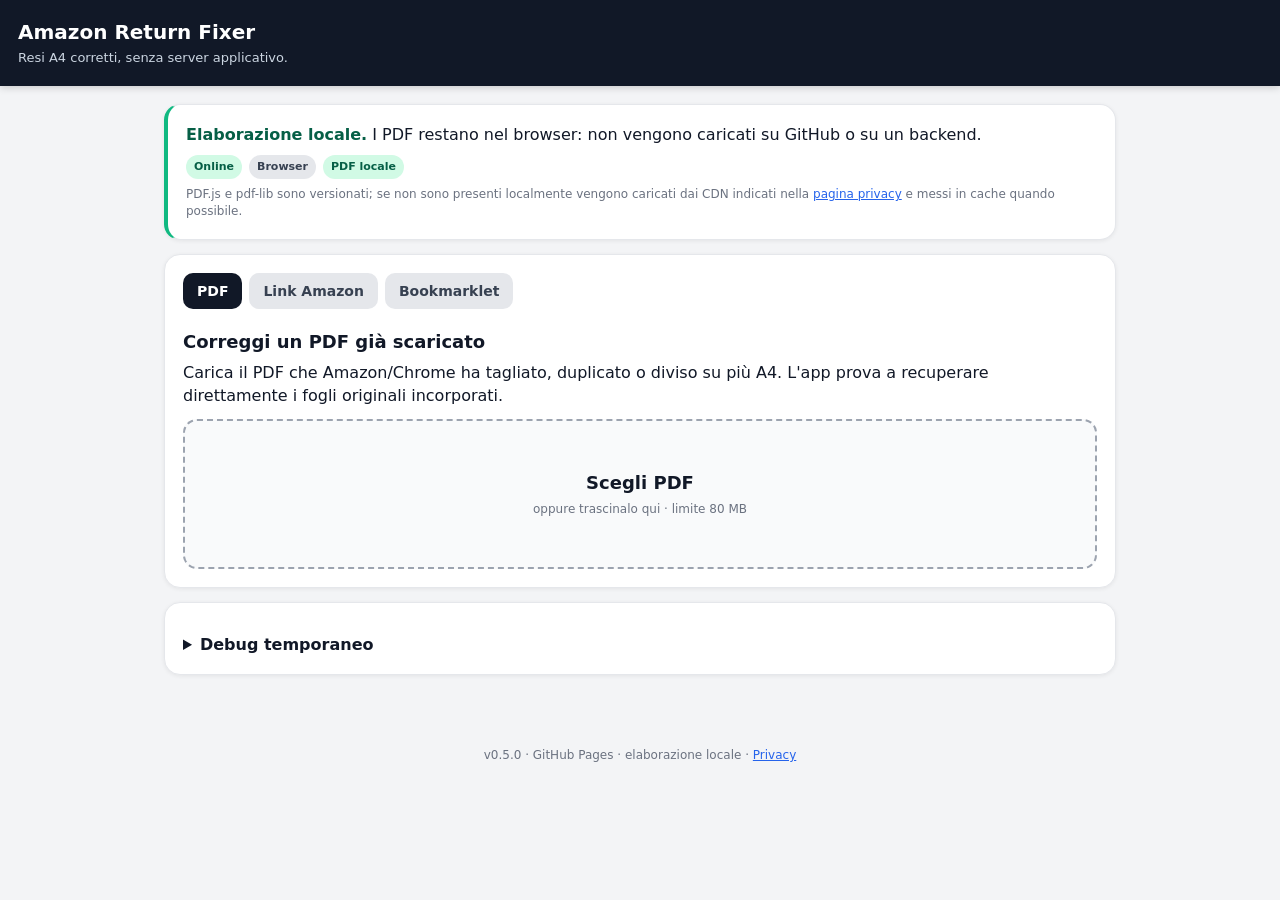
<file: index.html>
<!doctype html>
<html lang="it">
<head>
  <meta charset="utf-8">
  <meta name="viewport" content="width=device-width,initial-scale=1,viewport-fit=cover">
  <meta name="theme-color" content="#111827">
  <meta name="description" content="Corregge localmente le etichette di reso Amazon impaginate male e le prepara per A4.">
  <meta name="robots" content="noindex,nofollow,noarchive,nosnippet,noimageindex">
  <meta name="referrer" content="no-referrer">
  <link rel="manifest" href="./manifest.webmanifest">
  <link rel="icon" href="./icon.svg" type="image/svg+xml">
  <link rel="apple-touch-icon" href="./icon-192.png">
  <link rel="stylesheet" href="./styles.css">
  <title>Amazon Return Fixer</title>
</head>
<body>
  <header class="topbar">
    <div>
      <h1>Amazon Return Fixer</h1>
      <p>Resi A4 corretti, senza server applicativo.</p>
    </div>
    <button id="installBtn" class="secondary hidden" type="button">Installa app</button>
  </header>

  <div id="updateBar" class="updatebar hidden">
    <span>È disponibile una versione più recente dell'app.</span>
    <button id="updateBtn" type="button">Aggiorna ora</button>
  </div>

  <main>
    <section class="privacy card">
      <div><strong>Elaborazione locale.</strong> I PDF restano nel browser: non vengono caricati su GitHub o su un backend.</div>
      <div class="status-row">
        <span id="networkState" class="status-pill neutral">…</span>
        <span id="installState" class="status-pill neutral">…</span>
        <span class="status-pill ok">PDF locale</span>
      </div>
      <span class="small">PDF.js e pdf-lib sono versionati; se non sono presenti localmente vengono caricati dai CDN indicati nella <a href="./privacy.html">pagina privacy</a> e messi in cache quando possibile.</span>
    </section>

    <section class="card">
      <div class="tabs" role="tablist" aria-label="Modalità">
        <button class="tab active" data-tab="pdf" type="button">PDF</button>
        <button class="tab" data-tab="link" type="button">Link Amazon</button>
        <button class="tab" data-tab="bookmarklet" type="button">Bookmarklet</button>
      </div>

      <div id="tab-pdf" class="tabpane active">
        <h2>Correggi un PDF già scaricato</h2>
        <p>Carica il PDF che Amazon/Chrome ha tagliato, duplicato o diviso su più A4. L'app prova a recuperare direttamente i fogli originali incorporati.</p>
        <label id="dropZone" class="dropzone">
          <input id="pdfInput" type="file" accept="application/pdf,.pdf" hidden>
          <span class="drop-title">Scegli PDF</span>
          <span class="small">oppure trascinalo qui · limite 80 MB</span>
        </label>
      </div>

      <div id="tab-link" class="tabpane">
        <h2>Parti dal link Amazon</h2>
        <p>Incolla anche il lungo link <code>/gp/r.html?…</code>. L'app estrae sul dispositivo il vero URL dell'etichetta. Non invia token a Return Fixer.</p>
        <div class="row-stack">
          <textarea id="amazonLink" rows="4" autocomplete="off" autocapitalize="off" spellcheck="false" placeholder="https://www.amazon.it/gp/r.html?... oppure https://www.amazon.it/spr/returns/label/..."></textarea>
          <button id="prepareLinkBtn" type="button">Prepara etichetta Amazon</button>
        </div>
        <div id="linkResult" class="link-result hidden">
          <p><strong>1.</strong> Apri la pagina Amazon con il browser in cui sei già autenticato.</p>
          <div class="result-actions">
            <a id="openAmazonBtn" class="button" target="_blank" rel="noopener">Apri Amazon</a>
            <button id="copyTargetBtn" class="secondary" type="button">Copia link estratto</button>
          </div>
          <p><strong>2.</strong> Nella pagina <em>Centro resi</em> esegui <strong>🖨 Reso Amazon A4</strong>. Il bookmarklet ora ha anche un suo debug copiabile direttamente da Amazon.</p>
          <button id="copyBookmarkletBtnLink" class="secondary" type="button">Copia bookmarklet</button>
        </div>
      </div>

      <div id="tab-bookmarklet" class="tabpane">
        <h2>Stampa direttamente dalla pagina Amazon</h2>
        <p>È il percorso migliore quando hai ancora il link: il bookmarklet recupera le immagini A4 originali prima che la stampa HTML di Amazon le spezzi.</p>
        <div class="bookmark-box">
          <a id="bookmarkletAnchor" class="button" href="#">🖨 Reso Amazon A4</a>
          <button id="copyBookmarkletBtn" class="secondary" type="button">Copia bookmarklet</button>
        </div>
        <div class="small">Dimensione bookmarklet: <span id="bookmarkletChars">…</span>. È autonomo: non richiama Return Fixer mentre gira su Amazon.</div>
        <details>
          <summary>Android Chrome: installazione del bookmarklet</summary>
          <ol>
            <li>Premi <strong>Copia bookmarklet</strong>.</li>
            <li>Crea un preferito qualsiasi e chiamalo <strong>Reso Amazon A4</strong>.</li>
            <li>Modifica quel preferito e sostituisci il suo indirizzo con il testo copiato, che inizia con <code>javascript:</code>.</li>
            <li>Apri la pagina <strong>Centro resi</strong> di Amazon.</li>
            <li>Nella barra indirizzi digita <strong>Reso Amazon A4</strong> e tocca il preferito tra i suggerimenti.</li>
          </ol>
        </details>
        <details>
          <summary>Desktop Chrome/Edge</summary>
          <p>Puoi trascinare il pulsante <strong>🖨 Reso Amazon A4</strong> nella barra dei preferiti. Poi apri Amazon e premi il preferito.</p>
        </details>
      </div>
    </section>

    <section id="progressWrap" class="card progress-card hidden" aria-live="polite">
      <div id="progressText" class="progress-text">Analisi…</div>
      <div class="progress-track"><div id="progressBar" class="progress-bar"></div></div>
    </section>

    <section id="analysisSection" class="card hidden">
      <div class="section-head">
        <div>
          <h2 id="analysisTitle">Contenuto trovato</h2>
          <p id="analysisSummary"></p>
        </div>
        <div class="quick-actions">
          <button id="selectRecommended" class="secondary" type="button">Consigliati</button>
          <button id="selectLabels" class="secondary" type="button">Solo etichette</button>
          <button id="selectAll" class="secondary" type="button">Tutto</button>
        </div>
      </div>
      <div id="componentList" class="components"></div>
      <div class="exportbar">
        <label>Margine A4
          <select id="marginSelect">
            <option value="3">3 mm</option>
            <option value="5" selected>5 mm</option>
            <option value="7">7 mm</option>
            <option value="10">10 mm</option>
          </select>
        </label>
        <button id="generateBtn" type="button">Crea PDF A4 corretto</button>
      </div>
    </section>

    <section id="resultSection" class="card hidden">
      <h2>PDF pronto</h2>
      <p id="resultSummary"></p>
      <div class="result-actions">
        <button id="openPdfBtn" type="button">Apri PDF / Stampa</button>
        <button id="downloadPdfBtn" class="secondary" type="button">Scarica PDF</button>
        <button id="sharePdfBtn" class="secondary hidden" type="button">Condividi</button>
      </div>
    </section>

    <section class="card debug-card">
      <details id="debugDetails">
        <summary>Debug temporaneo</summary>
        <p class="small">Non include il contenuto del PDF né i valori dei token Amazon. Il bookmarklet ha anche un debug separato dentro la pagina Amazon.</p>
        <div class="debug-actions">
          <button id="copyDebugBtn" class="secondary" type="button">Copia debug</button>
          <button id="clearDebugBtn" class="secondary" type="button">Azzera debug</button>
        </div>
        <pre id="debugOutput"></pre>
      </details>
    </section>
  </main>

  <footer class="app-footer"><span>v0.5.0 · GitHub Pages · elaborazione locale</span> · <a href="./privacy.html">Privacy</a></footer>
  <div id="toast" class="toast hidden" role="status" aria-live="polite"></div>
  <script type="module" src="./app.js"></script>
</body>
</html>
</file>
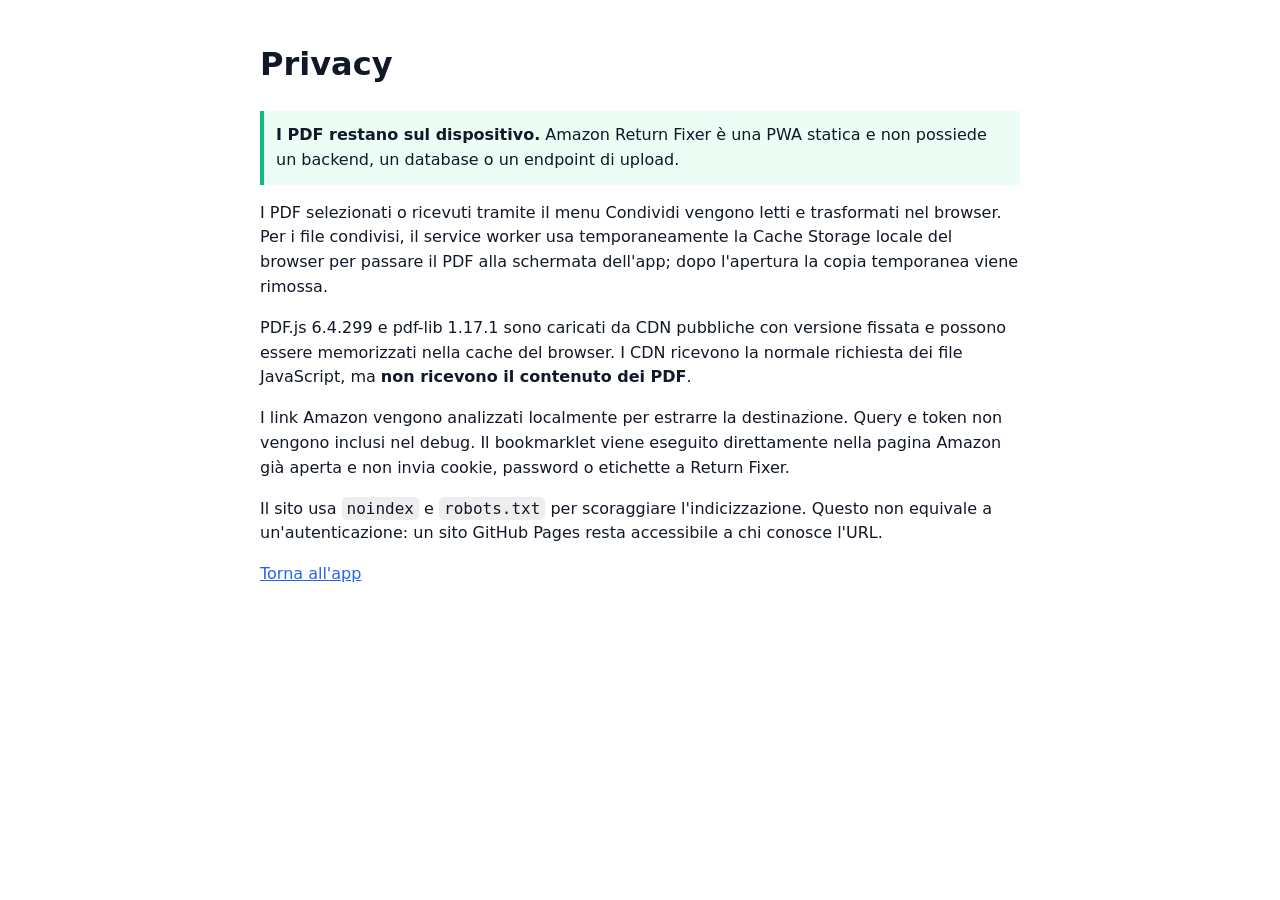
<file: privacy.html>
<!doctype html>
<html lang="it"><head><meta charset="utf-8"><meta name="viewport" content="width=device-width,initial-scale=1"><meta name="robots" content="noindex,nofollow,noarchive"><meta name="referrer" content="no-referrer"><title>Privacy — Amazon Return Fixer</title><style>body{font:16px system-ui;max-width:760px;margin:40px auto;padding:0 18px;line-height:1.55;color:#111827}code{background:#eee;padding:2px 5px;border-radius:5px}a{color:#2563eb}.note{background:#ecfdf5;border-left:4px solid #10b981;padding:12px}</style></head><body>
<h1>Privacy</h1>
<p class="note"><strong>I PDF restano sul dispositivo.</strong> Amazon Return Fixer è una PWA statica e non possiede un backend, un database o un endpoint di upload.</p>
<p>I PDF selezionati o ricevuti tramite il menu Condividi vengono letti e trasformati nel browser. Per i file condivisi, il service worker usa temporaneamente la Cache Storage locale del browser per passare il PDF alla schermata dell'app; dopo l'apertura la copia temporanea viene rimossa.</p>
<p>PDF.js 6.4.299 e pdf-lib 1.17.1 sono caricati da CDN pubbliche con versione fissata e possono essere memorizzati nella cache del browser. I CDN ricevono la normale richiesta dei file JavaScript, ma <strong>non ricevono il contenuto dei PDF</strong>.</p>
<p>I link Amazon vengono analizzati localmente per estrarre la destinazione. Query e token non vengono inclusi nel debug. Il bookmarklet viene eseguito direttamente nella pagina Amazon già aperta e non invia cookie, password o etichette a Return Fixer.</p>
<p>Il sito usa <code>noindex</code> e <code>robots.txt</code> per scoraggiare l'indicizzazione. Questo non equivale a un'autenticazione: un sito GitHub Pages resta accessibile a chi conosce l'URL.</p>
<p><a href="./">Torna all'app</a></p>
</body></html>
</file>
<file: styles.css>
:root{font-family:Inter,system-ui,-apple-system,BlinkMacSystemFont,"Segoe UI",sans-serif;color:#111827;background:#f3f4f6;line-height:1.45}*{box-sizing:border-box}body{margin:0}.topbar{background:#111827;color:#fff;padding:18px max(18px,env(safe-area-inset-left));display:flex;align-items:center;justify-content:space-between;gap:16px;position:sticky;top:0;z-index:10;box-shadow:0 1px 8px #0003}.topbar h1{font-size:20px;margin:0}.topbar p{margin:2px 0 0;color:#cbd5e1;font-size:13px}main{max-width:980px;margin:18px auto;padding:0 14px 40px}.card{background:#fff;border-radius:16px;padding:18px;margin:0 0 14px;box-shadow:0 1px 4px #0001;border:1px solid #e5e7eb}.privacy{border-left:4px solid #10b981}.privacy .small{display:block;margin-top:7px}.small{font-size:12px;color:#6b7280}.tabs{display:flex;gap:7px;overflow:auto;margin:-4px -4px 16px;padding:4px}.tab,.secondary,button,.button{appearance:none;border:0;border-radius:10px;padding:10px 14px;font:600 14px system-ui;cursor:pointer}.tab{background:#e5e7eb;color:#374151;white-space:nowrap}.tab.active{background:#111827;color:#fff}.tabpane{display:none}.tabpane.active{display:block}h2{font-size:18px;margin:0 0 6px}p{margin:5px 0 12px}code{font-size:.92em;background:#f3f4f6;padding:1px 4px;border-radius:5px}.dropzone{display:flex;min-height:150px;border:2px dashed #9ca3af;border-radius:14px;align-items:center;justify-content:center;flex-direction:column;gap:5px;background:#f9fafb;cursor:pointer}.dropzone.drag{border-color:#2563eb;background:#eff6ff}.drop-title{font-weight:700;font-size:18px}.row-stack{display:flex;flex-direction:column;gap:10px}textarea{width:100%;resize:vertical;border:1px solid #d1d5db;border-radius:10px;padding:10px;font:14px ui-monospace,SFMono-Regular,Menlo,monospace}button,.button{background:#2563eb;color:#fff;text-decoration:none;display:inline-flex;align-items:center;justify-content:center}.secondary{background:#e5e7eb;color:#111827}.hidden{display:none!important}.link-result{margin-top:15px;padding:14px;border-radius:12px;background:#f9fafb}.bookmark-box{display:flex;gap:8px;flex-wrap:wrap;margin:12px 0}.section-head{display:flex;justify-content:space-between;gap:12px;align-items:flex-start}.quick-actions{display:flex;gap:7px;flex-wrap:wrap;justify-content:flex-end}.components{display:grid;grid-template-columns:repeat(auto-fill,minmax(250px,1fr));gap:12px;margin-top:14px}.component{border:1px solid #d1d5db;border-radius:14px;overflow:hidden;background:#fff}.component.selected{border-color:#2563eb;box-shadow:0 0 0 2px #bfdbfe}.thumb{height:210px;background:#e5e7eb;display:flex;align-items:center;justify-content:center;overflow:hidden}.thumb img,.thumb canvas{width:100%;height:100%;object-fit:contain}.component-body{padding:11px}.checkrow{display:flex;align-items:flex-start;gap:9px}.checkrow input{width:19px;height:19px;margin-top:2px}.component-title{font-weight:700}.component-desc{font-size:12px;color:#6b7280;margin-top:3px}.component-meta{font-size:11px;color:#6b7280;margin-top:6px}.badge{display:inline-block;font-size:11px;border-radius:999px;padding:3px 7px;background:#e5e7eb;margin-top:6px}.exportbar{position:sticky;bottom:8px;margin-top:14px;background:#fff;border:1px solid #d1d5db;border-radius:14px;padding:10px;display:flex;align-items:center;justify-content:space-between;gap:10px;box-shadow:0 4px 20px #0002}.exportbar label{font-size:12px;font-weight:600}.exportbar select{margin-left:4px;padding:7px;border-radius:8px;border:1px solid #d1d5db}.result-actions,.debug-actions{display:flex;gap:8px;flex-wrap:wrap}.debug-card pre{white-space:pre-wrap;word-break:break-word;background:#111827;color:#d1fae5;border-radius:10px;padding:12px;max-height:420px;overflow:auto;font-size:11px}.toast{position:fixed;left:50%;bottom:22px;transform:translateX(-50%);background:#111827;color:#fff;padding:10px 14px;border-radius:10px;z-index:9999;max-width:90vw;text-align:center;box-shadow:0 8px 25px #0004}.spinner:after{content:"";display:inline-block;width:14px;height:14px;margin-left:8px;border:2px solid #ffffff88;border-top-color:#fff;border-radius:50%;animation:spin .8s linear infinite}@keyframes spin{to{transform:rotate(360deg)}}.app-footer{max-width:980px;margin:0 auto 28px;padding:0 18px;text-align:center;font-size:12px;color:#6b7280}.app-footer a,.privacy a{color:#2563eb}.status-row{display:flex;gap:7px;flex-wrap:wrap;margin-top:9px}.status-pill{font-size:11px;border-radius:999px;padding:4px 8px;font-weight:700}.status-pill.ok{background:#d1fae5;color:#065f46}.status-pill.warn{background:#fef3c7;color:#92400e}.status-pill.neutral{background:#e5e7eb;color:#374151}.updatebar{position:sticky;top:72px;z-index:9;background:#fef3c7;color:#78350f;border-bottom:1px solid #f59e0b;padding:9px 14px;display:flex;gap:10px;align-items:center;justify-content:center;font-size:13px}.updatebar button{background:#92400e;padding:7px 10px}.progress-card{padding:12px 18px}.progress-text{font-size:12px;font-weight:700;margin-bottom:7px}.progress-track{height:9px;background:#e5e7eb;border-radius:999px;overflow:hidden}.progress-bar{height:100%;width:0;background:#2563eb;transition:width .2s ease}details{margin-top:12px}summary{cursor:pointer;font-weight:650}.privacy strong{color:#065f46}@media(max-width:650px){.topbar{position:static}.updatebar{top:0}.section-head{display:block}.quick-actions{justify-content:flex-start;margin-top:10px}.components{grid-template-columns:1fr 1fr}.thumb{height:170px}.exportbar{align-items:stretch;flex-direction:column}.exportbar button{width:100%}.result-actions>*{flex:1 1 auto}}@media(max-width:420px){.components{grid-template-columns:1fr}.thumb{height:210px}.topbar{padding:14px}.card{padding:14px;border-radius:13px}main{padding:0 10px 30px}}
</file>
